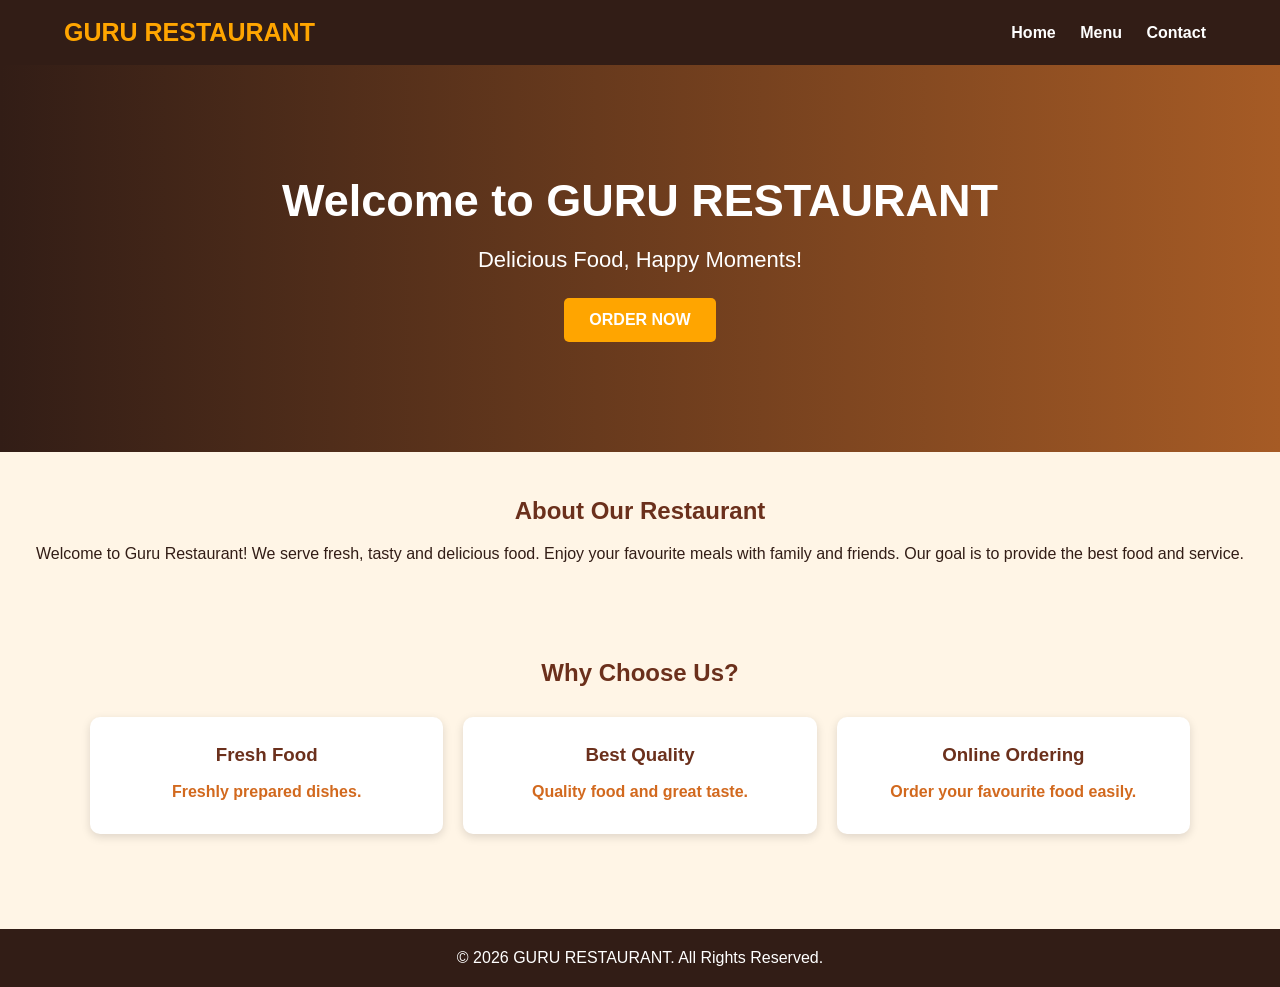
<file: index.html>
<!DOCTYPE html>
<html lang="en">
<head>
    <meta charset="UTF-8">
    <meta name="viewport" content="width=device-width, initial-scale=1.0">
    <title>GURU RESTAURANT</title>
    <link rel="stylesheet" href="style.css">
</head>
<body>

<header>
    <h2>GURU RESTAURANT</h2>
    <nav>
        <a href="index.html">Home</a>
        <a href="menu.html">Menu</a>
        <a href="contact.html">Contact</a>
    </nav>
</header>

<section class="hero">
    <h1>Welcome to GURU RESTAURANT</h1>
    <p>Delicious Food, Happy Moments!</p>
    <a href="menu.html" class="btn">ORDER NOW</a>
</section>

<section class="content">
    <h1>About Our Restaurant</h1>
    <p>
        Welcome to Guru Restaurant!
        We serve fresh, tasty and delicious food.
        Enjoy your favourite meals with family and friends.
        Our goal is to provide the best food and service.
    </p>
</section>

<section class="content">
    <h2>Why Choose Us?</h2>

    <div class="features">
        <div class="food">
            <h3>Fresh Food</h3>
            <p>Freshly prepared dishes.</p>
        </div>

        <div class="food">
            <h3>Best Quality</h3>
            <p>Quality food and great taste.</p>
        </div>

        <div class="food">
            <h3>Online Ordering</h3>
            <p>Order your favourite food easily.</p>
        </div>
    </div>
</section>

<footer>
    <p>© 2026 GURU RESTAURANT. All Rights Reserved.</p>
</footer>

</body>
</html>
</file>
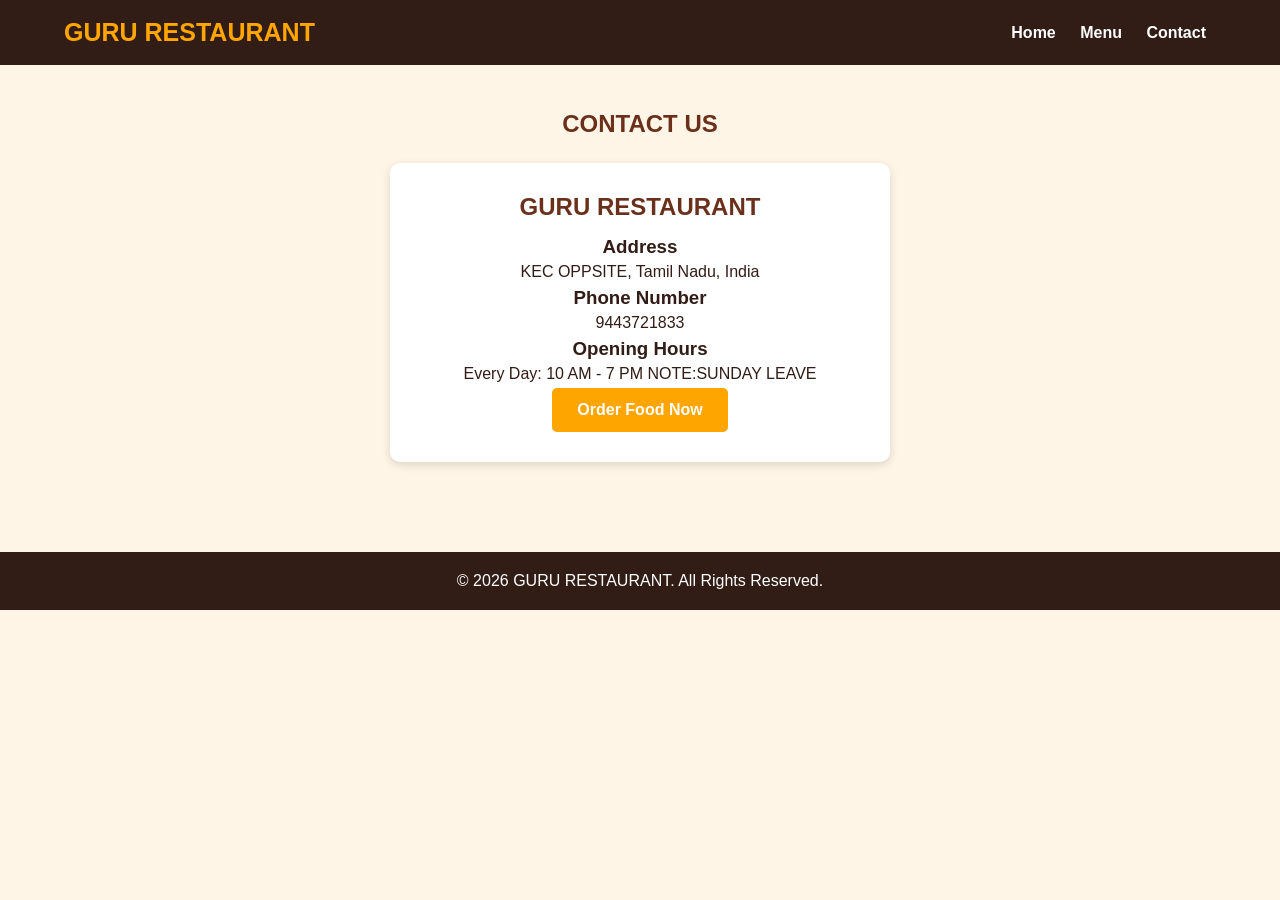
<file: contact.html>
<!DOCTYPE html>
<html lang="en">
<head>
    <meta charset="UTF-8">
    <meta name="viewport" content="width=device-width, initial-scale=1.0">
    <title>GURU RESTAURANT - Contact</title>
    <link rel="stylesheet" href="style.css">
</head>
<body>

<header>
    <h2>GURU RESTAURANT</h2>
    <nav>
        <a href="index.html">Home</a>
        <a href="menu.html">Menu</a>
        <a href="contact.html">Contact</a>
    </nav>
</header>

<section class="content">
    <h1>CONTACT US</h1>

    <div class="contact-box">
        <h2>GURU RESTAURANT</h2>

        <h3>Address</h3>
        <p>KEC OPPSITE, Tamil Nadu, India</p>

        <h3>Phone Number</h3>
        <p>9443721833</p>

        <h3>Opening Hours</h3>
        <p>Every Day: 10 AM - 7 PM NOTE:SUNDAY LEAVE</p>

        <a href="menu.html" class="btn">Order Food Now</a>
    </div>
</section>

<footer>
    <p>© 2026 GURU RESTAURANT. All Rights Reserved.</p>
</footer>

</body>
</html>
</file>
<file: style.css>
* {
    margin: 0;
    padding: 0;
    box-sizing: border-box;
}

body {
    font-family: Arial, sans-serif;
    background: #fff5e6;
    color: #321d16;
}

/* HEADER */

header {
    background: #321d16;
    color: white;
    padding: 18px 5%;
    display: flex;
    justify-content: space-between;
    align-items: center;
    flex-wrap: wrap;
}

header h2 {
    color: orange;
    font-size: 25px;
}

nav a {
    color: white;
    text-decoration: none;
    margin: 10px;
    font-weight: bold;
}

nav a:hover {
    color: orange;
}

/* HOME PAGE */

.hero {
    background: linear-gradient(
        90deg,
        #321d16,
        #a65b25
    );
    color: white;
    text-align: center;
    padding: 110px 20px;
}

.hero h1 {
    font-size: 45px;
    margin-bottom: 20px;
}

.hero p {
    font-size: 22px;
    margin-bottom: 25px;
}

.btn {
    display: inline-block;
    background: orange;
    color: white;
    padding: 13px 25px;
    text-decoration: none;
    border-radius: 5px;
    font-weight: bold;
}

.btn:hover {
    background: #d2691e;
}

/* CONTENT */

.content {
    text-align: center;
    padding: 45px 20px;
}

.content h1,
.content h2 {
    color: #6b301c;
    margin-bottom: 15px;
}

.content p {
    line-height: 1.8;
}

/* FOOD CARDS */

.food-container,
.features {
    display: grid;
    grid-template-columns: repeat(
        auto-fit,
        minmax(220px, 1fr)
    );
    gap: 20px;
    max-width: 1100px;
    margin: 30px auto;
}

.food {
    background: white;
    padding: 15px;
    border-radius: 10px;
    box-shadow: 0 3px 10px #0002;
    text-align: center;
}

.food img {
    width: 100%;
    height: 170px;
    object-fit: cover;
    border-radius: 8px;
}

.food h3 {
    color: #6b301c;
    margin: 12px;
}

.food p {
    color: #d2691e;
    font-weight: bold;
    margin-bottom: 12px;
}

/* BUTTONS */

button {
    background: #e87918;
    color: white;
    padding: 12px 20px;
    border: none;
    border-radius: 5px;
    cursor: pointer;
    font-weight: bold;
}

button:hover {
    background: #a94e13;
}

/* CART */

.cart-section {
    background: #fff0dc;
}

.cart-item {
    background: white;
    padding: 15px;
    margin: 12px auto;
    max-width: 650px;
    display: flex;
    justify-content: space-between;
    align-items: center;
    gap: 10px;
    border-radius: 8px;
    box-shadow: 0 2px 5px #0001;
}

.cart-item button {
    padding: 8px 12px;
    margin: 3px;
}

.remove-btn {
    background: #c0392b;
}

#order-form {
    max-width: 500px;
    margin: 25px auto;
}

input,
textarea {
    display: block;
    margin: 15px auto;
    padding: 13px;
    width: 100%;
    border: 1px solid #ccc;
    border-radius: 5px;
    font-size: 16px;
}

textarea {
    height: 100px;
    resize: vertical;
}

#order-button {
    width: 100%;
    background: #168b45;
    font-size: 16px;
}

#order-button:hover {
    background: #0e6832;
}

/* CONTACT */

.contact-box {
    background: white;
    max-width: 500px;
    margin: 25px auto;
    padding: 30px;
    border-radius: 10px;
    box-shadow: 0 3px 10px #0002;
}

/* FOOTER */

footer {
    background: #321d16;
    color: white;
    text-align: center;
    padding: 20px;
    margin-top: 20px;
}

/* MOBILE RESPONSIVE */

@media(max-width: 600px) {

    header {
        justify-content: center;
        text-align: center;
    }

    header h2 {
        margin-bottom: 15px;
    }

    nav a {
        margin: 5px;
    }

    .hero h1 {
        font-size: 30px;
    }

    .hero p {
        font-size: 18px;
    }

    .cart-item {
        flex-wrap: wrap;
    }
}
</file>
